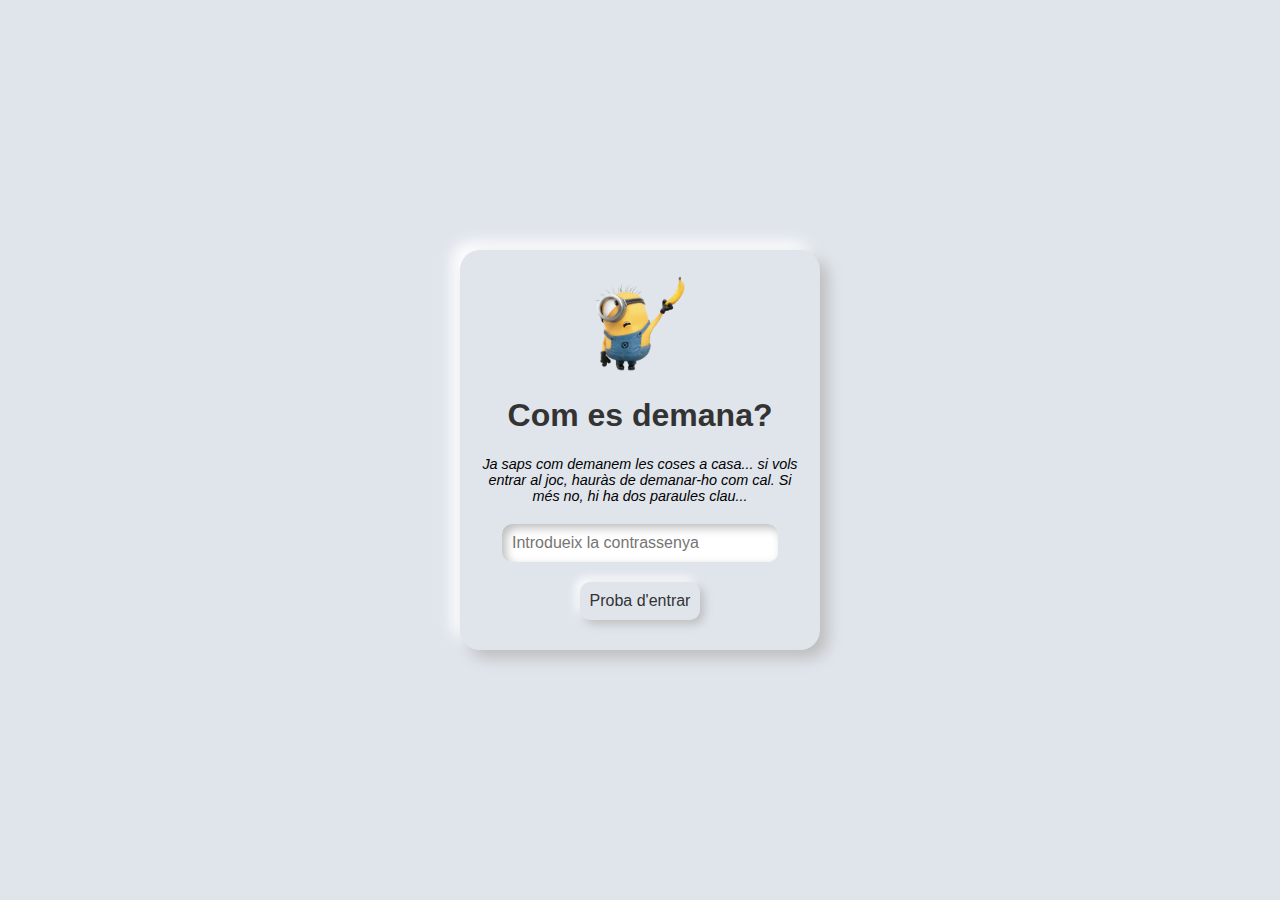
<file: index.html>
<!DOCTYPE html>
<html lang="es">
<head>
    <meta charset="UTF-8">
    <meta name="viewport" content="width=device-width, initial-scale=1.0">
    <title>Acceso al Juego</title>
    <link rel="stylesheet" href="style.css">
</head>
<body>
    <div class="container">
        <img src="minion.png" alt="Minion" class="header-image">
        <h1>Com es demana?</h1>
        <p style="font-style:italic; font-size: .9rem; margin-bottom: 10px;">Ja saps com demanem les coses a casa... si vols entrar al joc, hauràs de demanar-ho com cal. Si més no, hi ha dos paraules clau...</p>
        <form id="login-form">
            <input type="text" id="password" class="input-field" placeholder="Introdueix la contrassenya">
            <button type="submit" class="btn">Proba d'entrar</button>
        </form>
    </div>
    <script>
        document.getElementById('login-form').addEventListener('submit', function(event) {
            event.preventDefault();
            const password = document.getElementById('password').value;
            if (password.includes("puto amo")) {
                window.location.href = 'game.html';
            } else {
                alert("contrassenya incorrecta");
            }
        });
    </script>
</body>
</html>
</file>
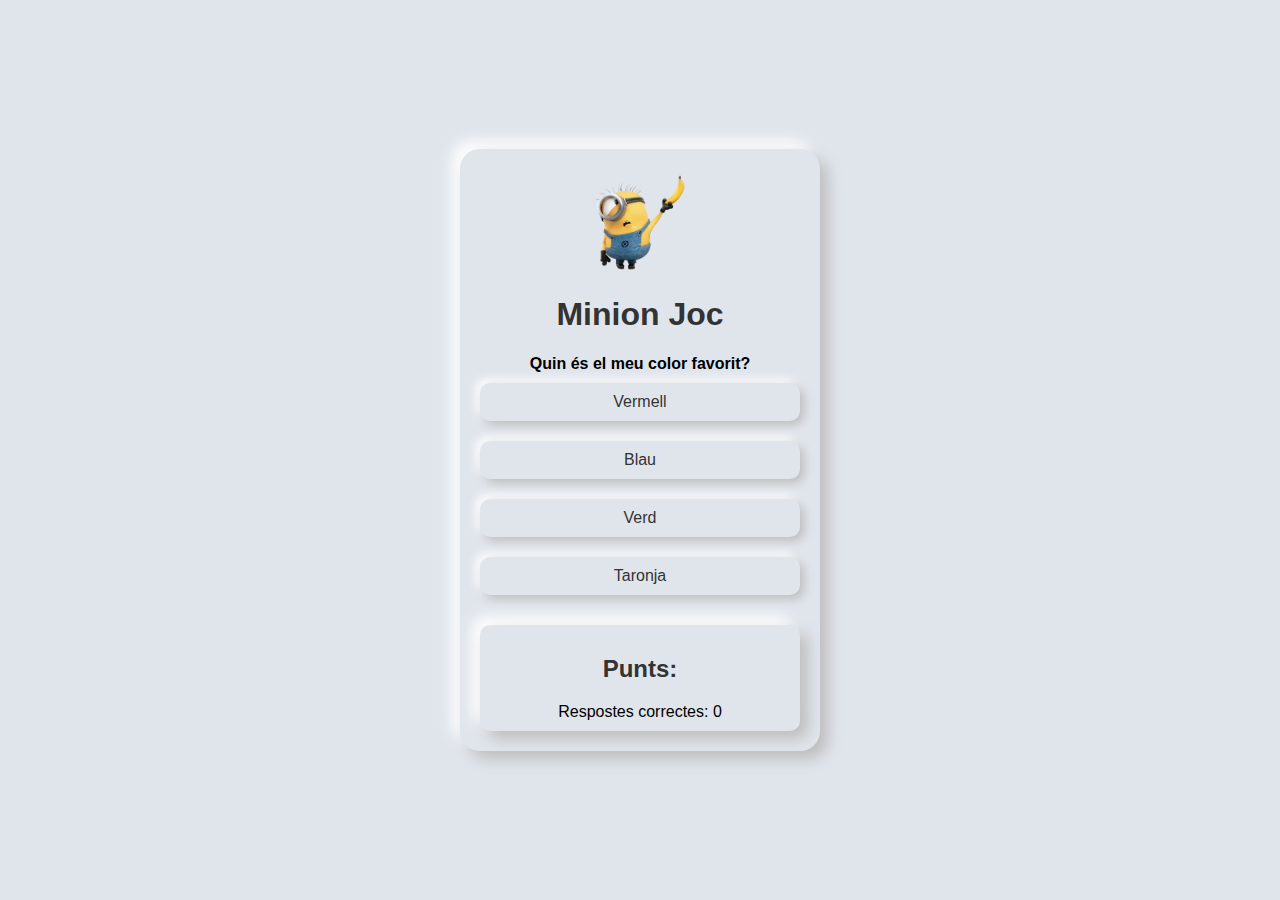
<file: game.html>
<!DOCTYPE html>
<html lang="es">
<head>
    <meta charset="UTF-8">
    <meta name="viewport" content="width=device-width, initial-scale=1.0">
    <title>Minion Game</title>
    <link rel="stylesheet" href="style.css">
</head>
<body>
    <div class="container">
        <img src="minion.png" alt="Minion" class="header-image">
        <h1>Minion Joc</h1>
        <div id="question-container">
            <strong><div id="question">Pregunta</div></strong>
            <div id="answer-buttons" class="btn-container">
                <!-- Botones de respuesta se generarán aquí -->
            </div>
        </div>
        <button id="next-btn" class="btn ">Següent</button>
        <div id="score-container" class="">
            <h2>Punts:</h2>
            <p id="score"></p>
            <p>Respostes correctes: <span id="correct-count">0</span></p>
            <button id="end-game" class="hidden">Acaba el joc</button>
        </div>
    </div>
    <script src="script.js"></script>
</body>
</html>
</file>
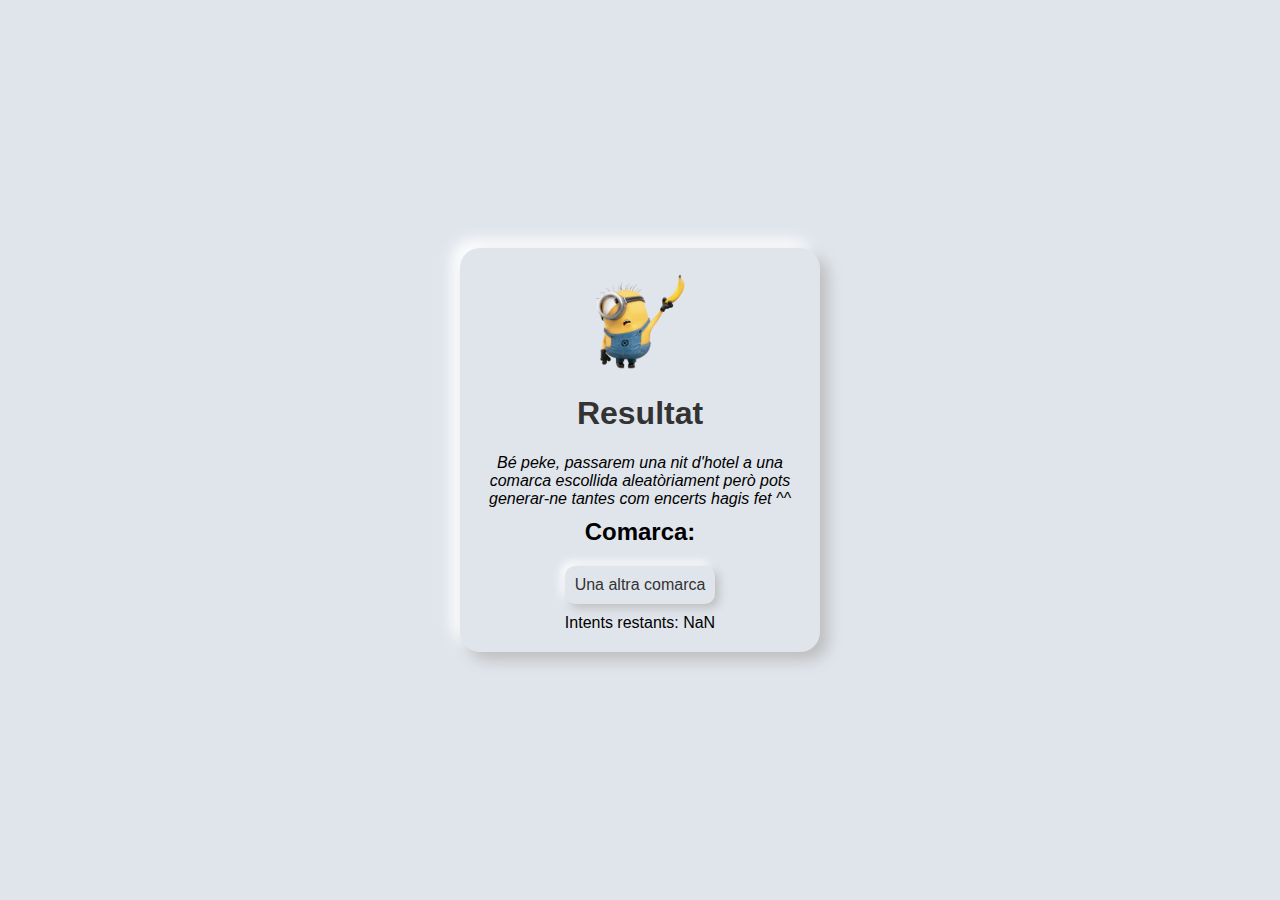
<file: result.html>
<!DOCTYPE html>
<html lang="es">
<head>
    <meta charset="UTF-8">
    <meta name="viewport" content="width=device-width, initial-scale=1.0">
    <title>Resultado</title>
    <link rel="stylesheet" href="style.css">
</head>
<body>
    <div class="container">
        <img src="minion.png" alt="Minion" class="header-image">
        <h1>Resultat</h1>
        <p style="font-style: italic;">Bé peke, passarem una nit d'hotel a una comarca escollida aleatòriament però pots generar-ne tantes com encerts hagis fet ^^</p>
        <div id="comarca-container">
            <p style="font-size: 1.5rem; font-weight: bold; padding: 10px;" id="comarca">Comarca:</p>
        </div>
        <button id="generate-btn" class="btn">Una altra comarca</button>
        <p id="remaining-tries">Intents restants: <span id="tries-count">0</span></p>
    </div>
    <script>
        const comarcas = [
            "Alt Camp", "Alt Empordà", "Alt Penedès", "Alt Urgell", "Alta Ribagorça",
            "Anoia", "Bages", "Baix Camp", "Baix Ebre", "Baix Empordà",
            "Baix Llobregat", "Baix Penedès", "Barcelonès", "Berguedà", "Cerdanya",
            "Conca de Barberà", "Garraf", "Garrigues", "Garrotxa", "Gironès",
            "Maresme", "Moianès", "Montsià", "Noguera", "Osona",
            "Pallars Jussà", "Pallars Sobirà", "Pla d'Urgell", "Pla de l'Estany", "Priorat",
            "Ribera d'Ebre", "Ripollès", "Segarra", "Segrià", "Selva",
            "Solsonès", "Tarragonès", "Terra Alta", "Urgell", "Vallès Occidental",
            "Vallès Oriental", "Vall d'Aran"
        ];

        // Obtener el parámetro de la URL
        const urlParams = new URLSearchParams(window.location.search);
        let tries = parseInt(urlParams.get('tries'), 10);

        document.getElementById('tries-count').textContent = tries;

        function generateComarca() {
            if (tries > 0) {
                const randomIndex = Math.floor(Math.random() * comarcas.length);
                document.getElementById('comarca').textContent = comarcas[randomIndex];
                --tries;
                document.getElementById('tries-count').textContent = tries;
            } else {
                alert('No te quedan más intentos.');
            }
        }

        document.getElementById('generate-btn').addEventListener('click', generateComarca);

        // Generar una comarca inicial al cargar la página
        generateComarca();
    </script>
</body>
</html>
</file>
<file: style.css>
body {
    font-family: 'Arial', sans-serif;
    display: flex;
    justify-content: center;
    align-items: center;
    height: 100vh;
    margin: 0;
    background-color: #E0E5EC; /* Fondo de neomorfismo */
}

.container {
    text-align: center;
    background: #E0E5EC; /* Fondo del contenedor */
    padding: 20px;
    border-radius: 20px;
    box-shadow: 8px 8px 15px #BDBDBD, -8px -8px 15px #FFFFFF;
    max-width: 320px;
    width: 100%;
}

.header-image {
    width: 100px;
    height: auto;
}

h1, h2 {
    color: #333;
}

.btn-container {
    display: flex;
    flex-direction: column;
}

.btn {
    background-color: #E0E5EC; /* Fondo de los botones */
    color: #333;
    border: none;
    border-radius: 10px;
    padding: 10px;
    margin: 10px 0;
    font-size: 16px;
    cursor: pointer;
    box-shadow: 4px 4px 10px #BDBDBD, -4px -4px 10px #FFFFFF;
    transition: all 0.3s ease;
}

.btn:hover {
    background-color: #D1D9E6; /* Fondo de los botones al pasar el mouse */
}

.btn:disabled {
    cursor: default;
}

.correct {
    background-color: #8FD694 !important; /* Verde para las respuestas correctas */
    color: white;
    box-shadow: inset 4px 4px 10px #6CA975, inset -4px -4px 10px #A4FFA9;
}

.incorrect {
    background-color: #E57373 !important; /* Rojo para las respuestas incorrectas */
    color: white;
    box-shadow: inset 4px 4px 10px #B25B5B, inset -4px -4px 10px #FF9494;
}

.hidden {
    display: none;
}

#score-container, #correct-counter {
    margin-top: 20px;
    background: #E0E5EC; /* Fondo del contenedor de puntuación */
    padding: 10px;
    border-radius: 10px;
    box-shadow: 8px 8px 15px #BDBDBD, -8px -8px 15px #FFFFFF;
}

#score {
    font-size: 18px;
    font-weight: bold;
}

p {
    margin: 0;
}

.input-field {
    width: 80%;
    padding: 10px;
    margin: 10px 0;
    border: none;
    border-radius: 10px;
    box-shadow: inset 4px 4px 10px #BDBDBD, inset -4px -4px 10px #FFFFFF;
    font-size: 16px;
}
</file>
